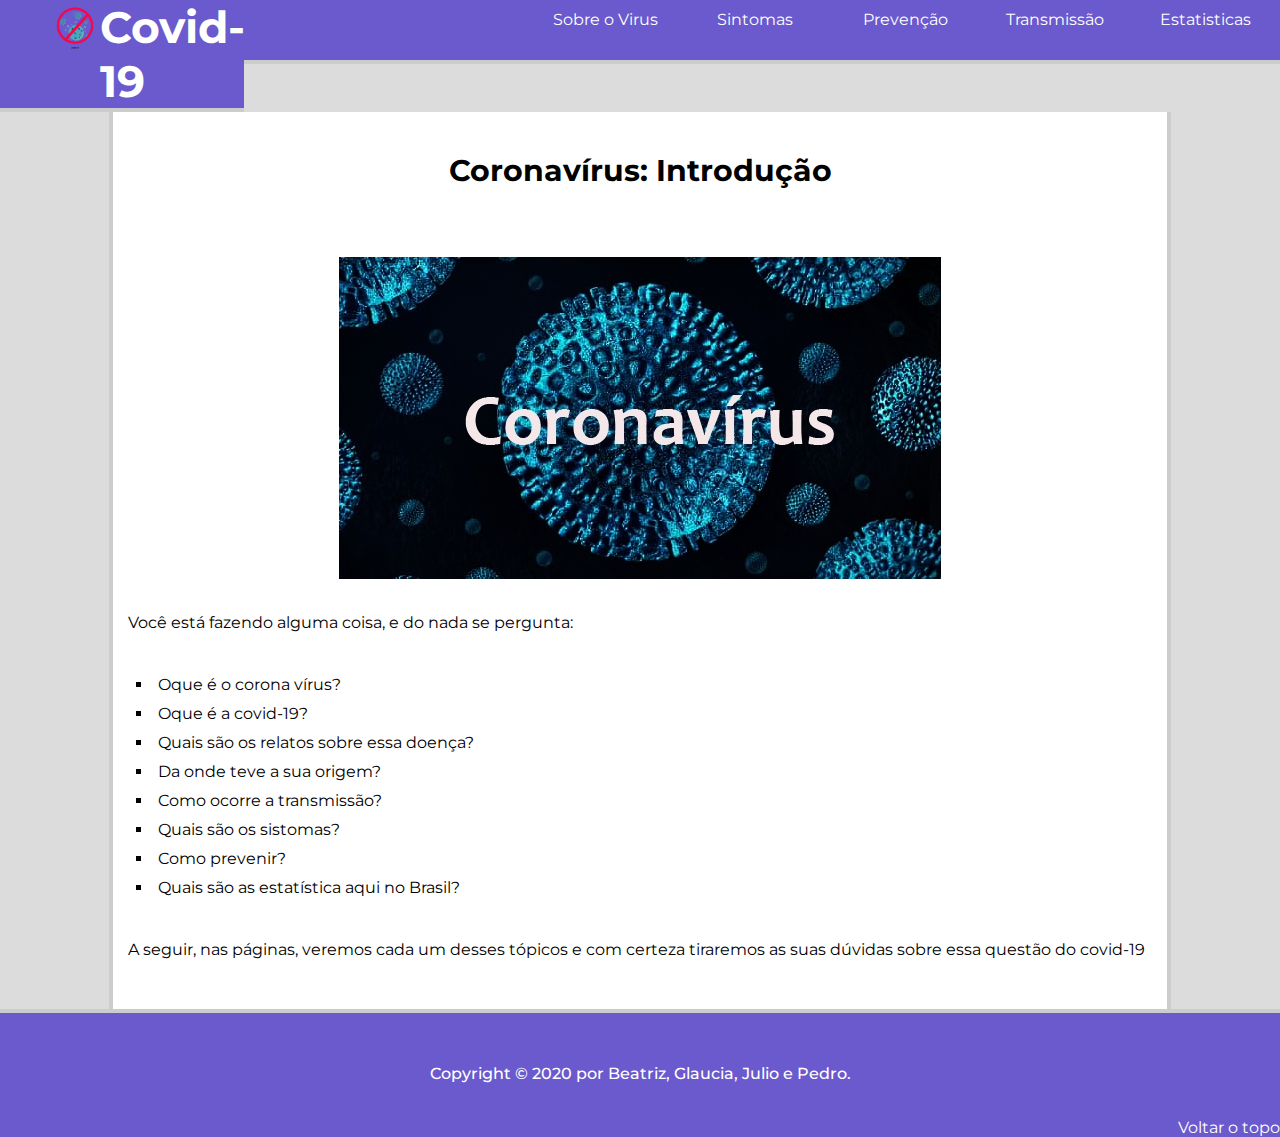
<file: templates/index.html>
<!DOCTYPE html>
    <html lang="pt-br">
    <head>
        <meta charset="UTF-8">
        <meta name="viewport" content="width=device-width, initial-scale=1.0">

        <link href="https://fonts.googleapis.com/css2?family=Montserrat:wght@200;300&display=swap" rel="stylesheet"> 
        <link rel="shortcut icon" href="../static/img/favicon.ico" type="image/x-icon">
        <link rel="stylesheet" href="../static/css/style.css">
        <link rel="stylesheet" href="../static/css/index.css">

        <title>Home | Covid-19</title>
    </head>
    <body>
        <div>
            <header>
                <figure>
                    <a href="index.html"><img src="../static/img/—Pngtree—cartoon ban corona virus illustration_5324392.png" alt="Covid-19" width="50px" height="50px"></a>
                </figure>
                <h1 id="top">Covid-19</h1>
            </header>
    
            <nav>
                <ul>
                    <li><a href="sobre.html">Sobre o Virus</a></li>
                    <li><a href="sinto.html">Sintomas</a></li>
                    <li><a href="preve.html">Prevenção</a></li>
                    <li><a href="trans.html">Transmissão</a></li>
                    <li><a href="estat.html">Estatisticas</a></li>
                </ul>
            </nav>
    
        </div>

        <main>
                <h1>Coronavírus: Introdução</h1>

                <br><br>

                <figure>
                    <img src="../static/img/index.jpg" alt="">
                </figure>

                <p> Você está fazendo alguma coisa, e do nada se pergunta:</p>

                <br><br>

                <ul> 
                    <li>Oque é o <a href="sobre.html">corona vírus?</a></li>
                    <li>Oque é a <a href="sobre.html">covid-19?</a></li>
                    <li>Quais são os <a href="sobre.html">relatos sobre essa doença?</a></li>
                    <li>Da onde teve a sua <a href="sobre.html">origem?</a></li>
                    <li>Como ocorre a <a href="trans.html">transmissão?</a></li>
                    <li>Quais são os <a href="sinto.html">sistomas?</a></li>
                    <li>Como <a href="preve.html">prevenir?</a></li>
                    <li>Quais são as <a href="estat.html">estatística aqui no Brasil?</a></li>
                </ul>

                <br><br>

               <p>A seguir, nas páginas, veremos cada um desses tópicos e com certeza tiraremos as suas dúvidas sobre essa questão do covid-19</p>

        </main>
        
        <footer>
            <p>Copyright &copy; 2020 por Beatriz, Glaucia, Julio e Pedro.</p> 
        </footer>
  
        <p id="volteotopo"><a href="#top">Voltar o topo</a></p>

    </body>
</html>
</file>
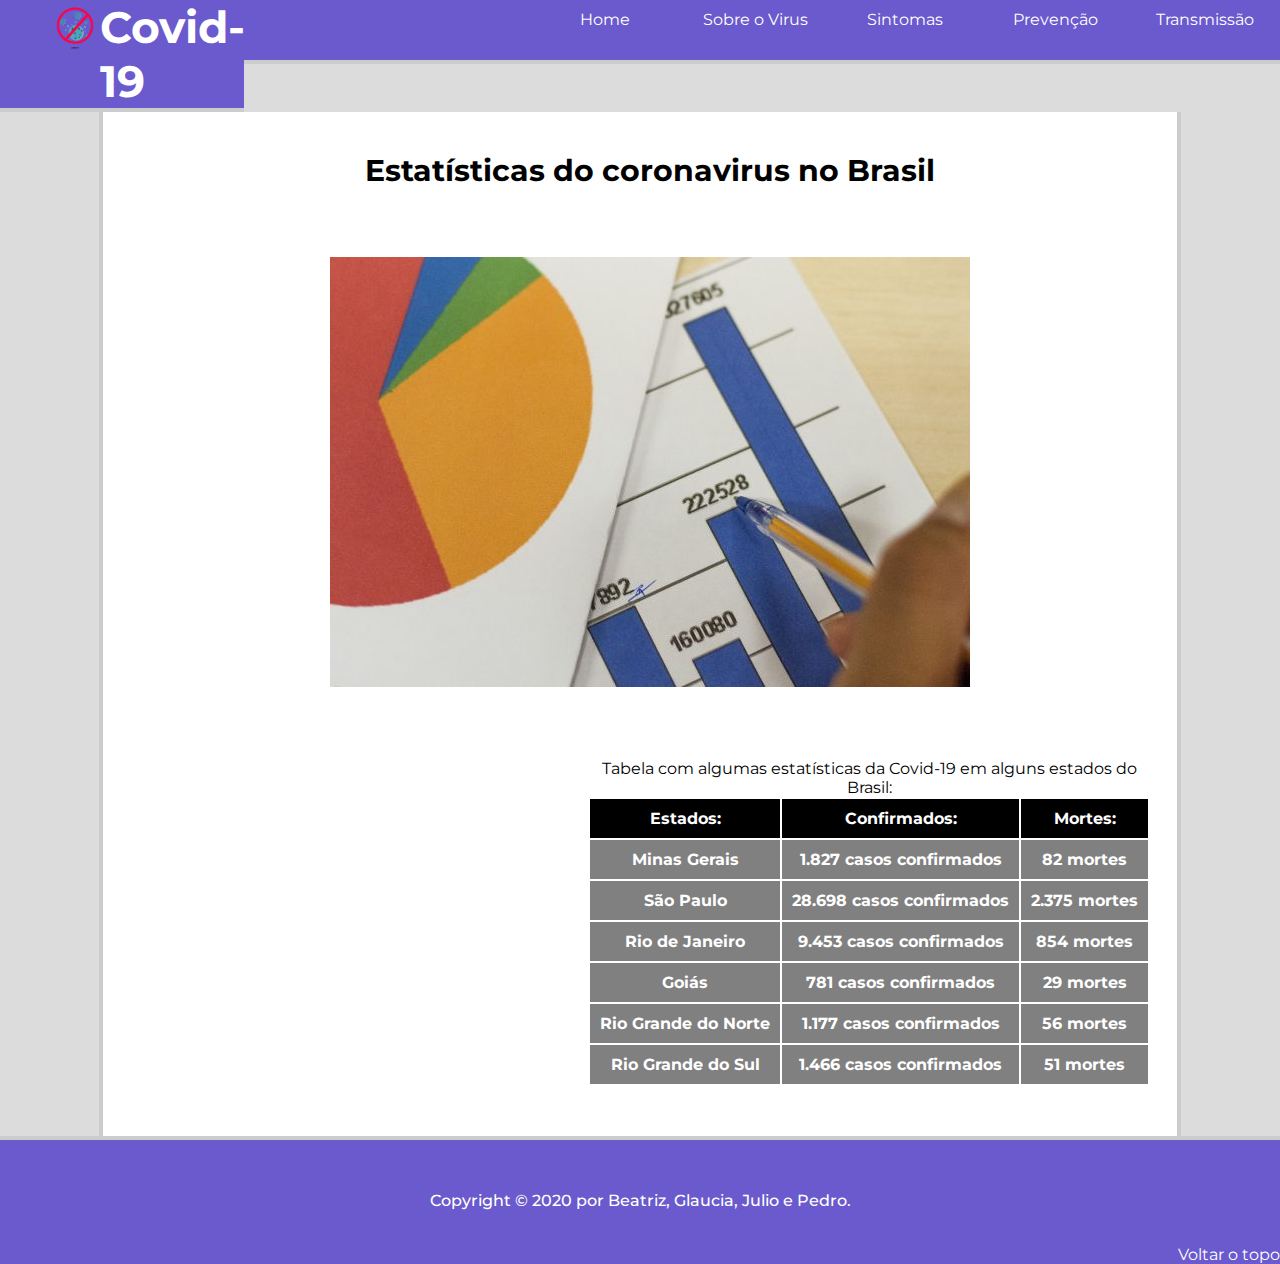
<file: templates/estat.html>
<!DOCTYPE html>
    <html lang="pt-br">
    <head>
        <meta charset="UTF-8">
        <meta name="viewport" content="width=device-width, initial-scale=1.0">

        <link href="https://fonts.googleapis.com/css2?family=Montserrat:wght@200;300&display=swap" rel="stylesheet"> 
        <link rel="shortcut icon" href="../static/img/favicon.ico" type="image/x-icon">
        <link rel="stylesheet" href="../static/css/style.css">
        <link rel="stylesheet" href="../static/css/estat.css">

        <title>Estatisticas | Covid-19</title>
    </head>
    <body>

        <div>
            <header>
                <figure>
                    <a href="index.html"><img src="../static/img/—Pngtree—cartoon ban corona virus illustration_5324392.png" alt="Covid-19" width="50px" height="50px"></a>
                </figure>
                <h1>Covid-19</h1>
            </header>
    
            <nav>
                <ul>
                    <li><a href="index.html">Home</a></li>
                    <li><a href="sobre.html">Sobre o Virus</a></li>
                    <li><a href="sinto.html">Sintomas</a></li>
                    <li><a href="preve.html">Prevenção</a></li>
                    <li><a href="trans.html">Transmissão</a></li>
                </ul>
            </nav>
    
        </div>

        <main>
            
                <h1>Estatísticas do coronavirus no Brasil</h1>
 
                <br><br>
 
                <figure>
                   <img src="../static/img/estatistica-e1563377495747.jpg" alt="imagem" height="430" width="640px">
                </figure>
 
                <br><br>
                    
                <article>
                    <table>

                        <caption>Tabela com algumas estatísticas da Covid-19 em alguns estados do Brasil:</caption>
    
                        <thead>
                           <tr>
                               <th>Estados:</th>
                               <th>Confirmados:</th>
                               <th>Mortes:</th>
                            </tr>
                        </thead>
      
      
                          <tbody>
      
                              <tr>
                                  <th>Minas Gerais</th>
                                  <th>1.827 casos confirmados</th>
                                  <th> 82 mortes</th>
                              </tr>
      
      
                              <tr>
                                  <th>São Paulo</th>
                                  <th>28.698 casos confirmados</th>
                                  <th> 2.375 mortes</th>
                              </tr>
      
                              <tr>
                                  <th>Rio de Janeiro</th>
                                  <th> 9.453 casos confirmados</th>
                                  <th>854 mortes</th>
                              </tr>
                                  
      
                              <tr>
                                  <th>Goiás</th>
                                  <th>781 casos confirmados</th>
                                  <th>29 mortes</th>
                              </tr>
      
                              <tr>
                                  <th> Rio Grande do Norte</th>
                                  <th>1.177 casos confirmados</th>
                                  <th>56 mortes</th>
                              </tr>
                                  
      
                              <tr>
                                  <th> Rio Grande do Sul</th>
                                  <th>1.466 casos confirmados</th>
                                  <th>51 mortes</th>
                              </tr>
                          </tbody>
                      </table>
                </article>

        </main>

        <footer>
            <p>Copyright &copy; 2020 por Beatriz, Glaucia, Julio e Pedro.</p>
        </footer>

        <p id="volteotopo"><a href="#top">Voltar o topo</a></p>

    </body>
</html>
</file>
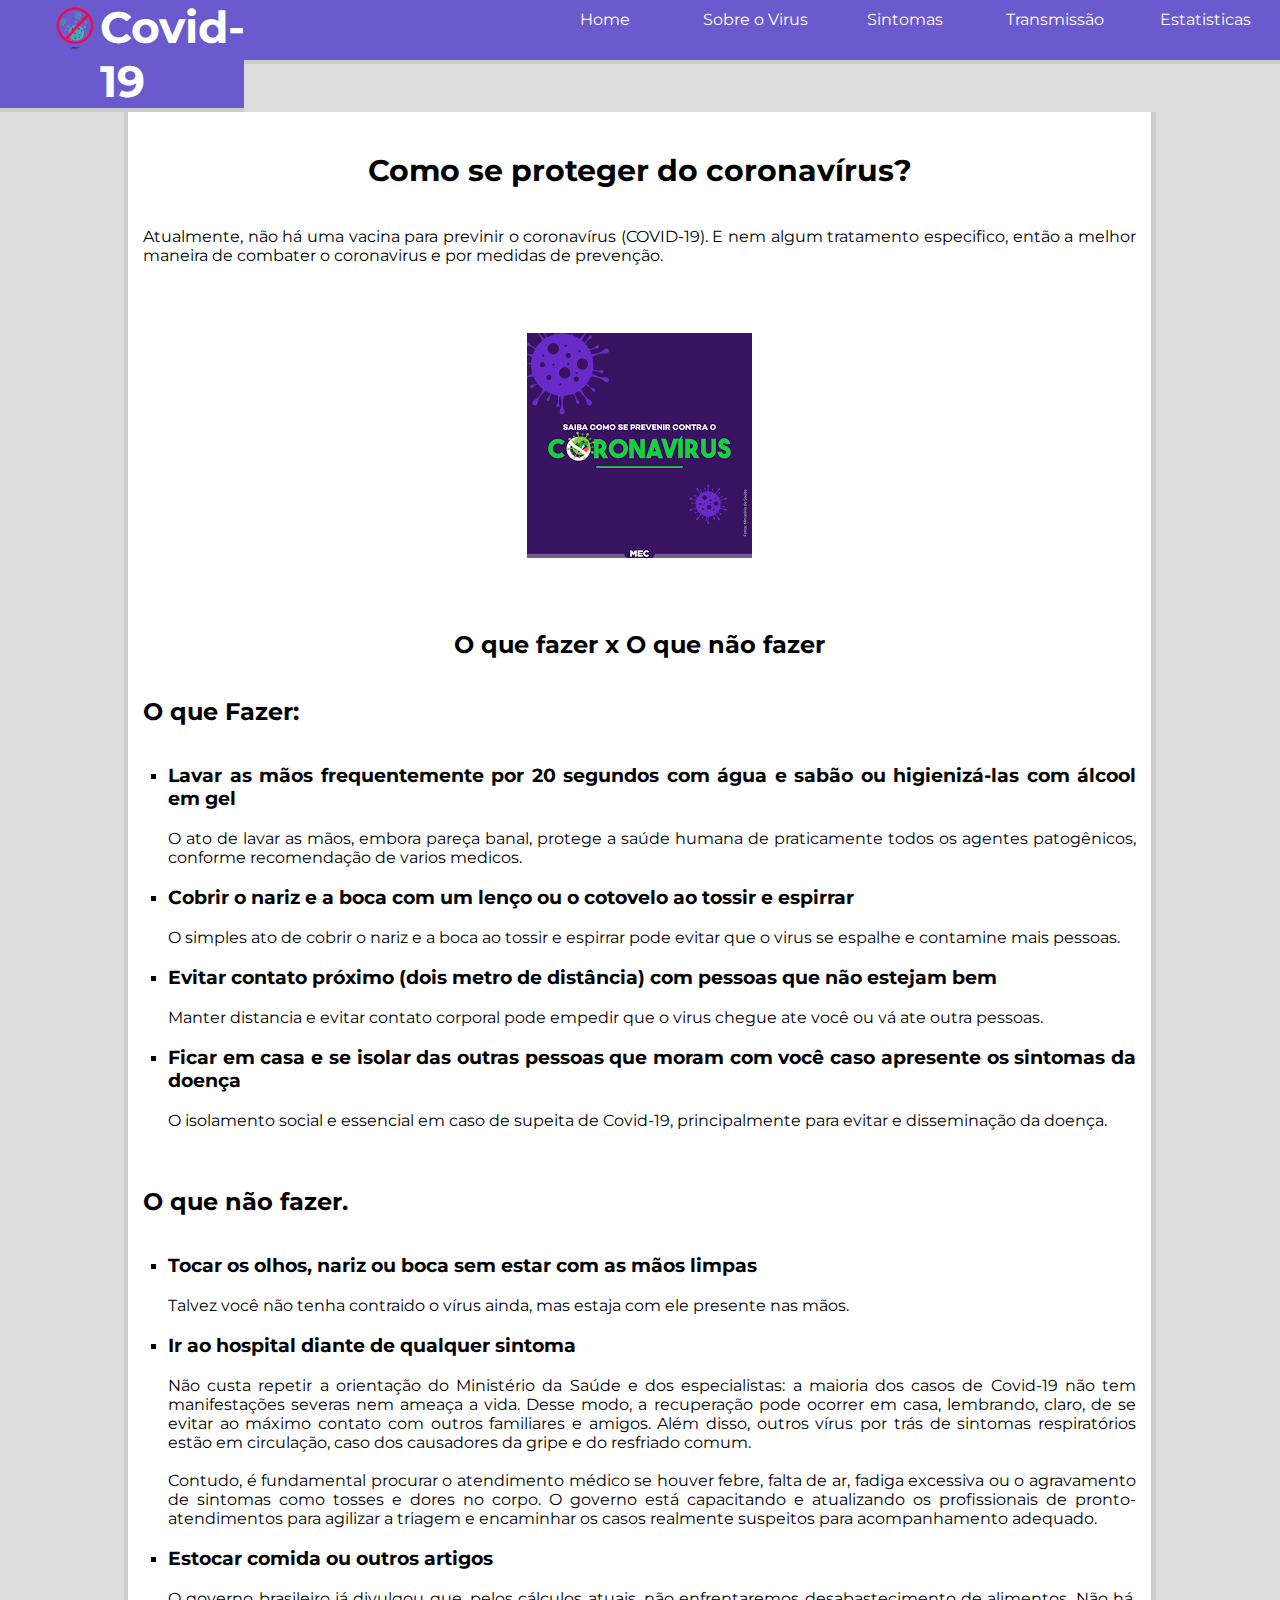
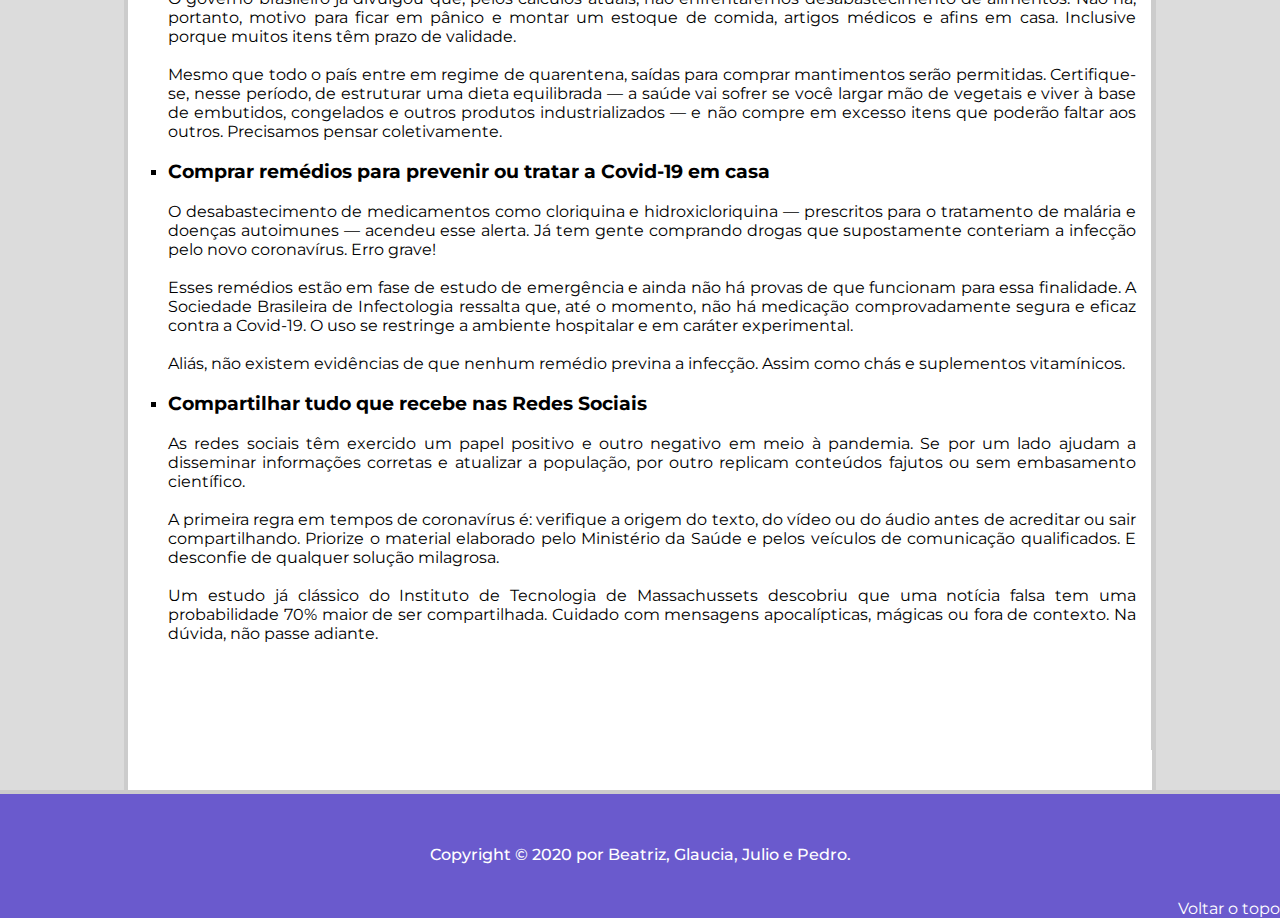
<file: templates/preve.html>
<!DOCTYPE html>
    <html lang="pt-br">
    <head>
        <meta charset="UTF-8">
        <meta name="viewport" content="width=device-width, initial-scale=1.0">

        <link href="https://fonts.googleapis.com/css2?family=Montserrat:wght@200;300&display=swap" rel="stylesheet"> 
        <link rel="shortcut icon" href="../static/img/favicon.ico" type="image/x-icon">
        <link rel="stylesheet" href="../static/css/style.css">
        <link rel="stylesheet" href="../static/css/preve.css">

        <title>Prevenção | Covid-19</title>
    </head>
    <body>

        <div>
            <header>
                <figure>
                    <a href="index.html"><img src="../static/img/—Pngtree—cartoon ban corona virus illustration_5324392.png" alt="Covid-19" width="50px" height="50px"></a>
                </figure>
                <h1>Covid-19</h1>
            </header>
    
            <nav>
                <ul>
                    <li><a href="index.html">Home</a></li>
                    <li><a href="sobre.html">Sobre o Virus</a></li>
                    <li><a href="sinto.html">Sintomas</a></li>
                    <li><a href="trans.html">Transmissão</a></li>
                    <li><a href="estat.html">Estatisticas</a></li>
                </ul>
            </nav>
        </div>

        <main>
            <section>

                <h1>Como se proteger do coronavírus?</h1>

                <br><br>

                <p>Atualmente, não há uma vacina para previnir o coronavírus (COVID-19). E nem algum tratamento especifico, então a melhor maneira de combater o coronavirus e por medidas de prevenção.</p>

                <br><br>
 
               
                <figure>
                    <img src="../static/img/preve.png" alt="imagem">
                </figure>
                  

                <br><br>

                <h2 style="text-align: center;"> <a href="#ofazer">O que fazer</a> x <a href="#onaofazer">O que não fazer</a></h2>

                <br><br>

                <h2 id="ofazer">O que Fazer:</h2>

                <br><br>

                <ul>
                    <li><h3>Lavar as mãos frequentemente por 20 segundos com água e sabão ou higienizá-las com álcool em gel</h3></li>


                    <br>
                    <p>
                        O ato de lavar as mãos, embora pareça banal, protege a saúde humana de praticamente todos os agentes patogênicos, conforme recomendação de varios medicos.
                    </p>
                    <br>

                    <li><h3>Cobrir o nariz e a boca com um lenço ou o cotovelo ao tossir e espirrar</h3></li>


                    <br>
                    <p>
                        O simples ato de cobrir o nariz e a boca ao tossir e espirrar pode evitar que o virus se espalhe e contamine mais pessoas.
                    </p>
                    <br>

                    <li><h3>Evitar contato próximo (dois metro de distância) com pessoas que não estejam bem</h3></li>


                    <br>
                    <p>
                        Manter distancia e evitar contato corporal pode empedir que o virus chegue ate você ou vá ate outra pessoas.
                    </p>
                    <br>

                    <li><h3>Ficar em casa e se isolar das outras pessoas que moram com você caso apresente os sintomas da doença</h3></li>


                    <br>
                    <p>
                        O isolamento social e essencial em caso de supeita de Covid-19, principalmente para evitar e disseminação da doença.
                    </p>
                    <br>

                </ul>

                <br><br>

                <h2 id="onaofazer">O que não fazer.</h2>

                <br><br>

                <ul>
                    <li><h3>Tocar os olhos, nariz ou boca sem estar com as mãos limpas</h3></li>

                    <br>
                    <p>
                        Talvez você não tenha contraido o vírus ainda, mas estaja com ele presente nas mãos.
                    </p>
                    <br>

                    <li><h3>Ir ao hospital diante de qualquer sintoma</h3></li>

                    <br>
                    <p>
                        Não custa repetir a orientação do Ministério da Saúde e dos especialistas: a maioria dos casos de Covid-19 não tem manifestações severas nem ameaça a vida. Desse modo, a recuperação pode ocorrer em casa, lembrando, claro, de se evitar ao máximo contato com outros familiares e amigos. Além disso, outros vírus por trás de sintomas respiratórios estão em circulação, caso dos causadores da gripe e do resfriado comum.
                        <br><br>
                        Contudo, é fundamental procurar o atendimento médico se houver febre, falta de ar, fadiga excessiva ou o agravamento de sintomas como tosses e dores no corpo. O governo está capacitando e atualizando os profissionais de pronto-atendimentos para agilizar a triagem e encaminhar os casos realmente suspeitos para acompanhamento adequado.
                    </p>
                    <br>

                    <li><h3>Estocar comida ou outros artigos</h3></li>

                    <br>
                    <p>
                        O governo brasileiro já divulgou que, pelos cálculos atuais, não enfrentaremos desabastecimento de alimentos. Não há, portanto, motivo para ficar em pânico e montar um estoque de comida, artigos médicos e afins em casa. Inclusive porque muitos itens têm prazo de validade.
                        <br><br>
                        Mesmo que todo o país entre em regime de quarentena, saídas para comprar mantimentos serão permitidas. Certifique-se, nesse período, de estruturar uma dieta equilibrada — a saúde vai sofrer se você largar mão de vegetais e viver à base de embutidos, congelados e outros produtos industrializados — e não compre em excesso itens que poderão faltar aos outros. Precisamos pensar coletivamente.
                    </p>
                    <br>

                    <li><h3>Comprar remédios para prevenir ou tratar a Covid-19 em casa</h3></li>

                    <br>
                    <p>
                        O desabastecimento de medicamentos como cloriquina e hidroxicloriquina — prescritos para o tratamento de malária e doenças autoimunes — acendeu esse alerta. Já tem gente comprando drogas que supostamente conteriam a infecção pelo novo coronavírus. Erro grave!
                        <br><br>
                        Esses remédios estão em fase de estudo de emergência e ainda não há provas de que funcionam para essa finalidade. A Sociedade Brasileira de Infectologia ressalta que, até o momento, não há medicação comprovadamente segura e eficaz contra a Covid-19. O uso se restringe a ambiente hospitalar e em caráter experimental.
                        <br><br>
                        Aliás, não existem evidências de que nenhum remédio previna a infecção. Assim como chás e suplementos vitamínicos.
                    </p>
                    <br>

                    <li><h3>Compartilhar tudo que recebe nas Redes Sociais</h3></li>

                    <br>
                    <p>
                        As redes sociais têm exercido um papel positivo e outro negativo em meio à pandemia. Se por um lado ajudam a disseminar informações corretas e atualizar a população, por outro replicam conteúdos fajutos ou sem embasamento científico.
                        <br><br>
                        A primeira regra em tempos de coronavírus é: verifique a origem do texto, do vídeo ou do áudio antes de acreditar ou sair compartilhando. Priorize o material elaborado pelo Ministério da Saúde e pelos veículos de comunicação qualificados. E desconfie de qualquer solução milagrosa.
                        <br><br>
                        Um estudo já clássico do Instituto de Tecnologia de Massachussets descobriu que uma notícia falsa tem uma probabilidade 70% maior de ser compartilhada. Cuidado com mensagens apocalípticas, mágicas ou fora de contexto. Na dúvida, não passe adiante.
                    </p>
                    <br>

                </ul>

                <br><br>

            </section>
        </main>

        <footer>
            <p>Copyright &copy; 2020 por Beatriz, Glaucia, Julio e Pedro.</p>
        </footer>

        <p id="volteotopo"><a href="#top">Voltar o topo</a></p>

    </body>
</html>
</file>
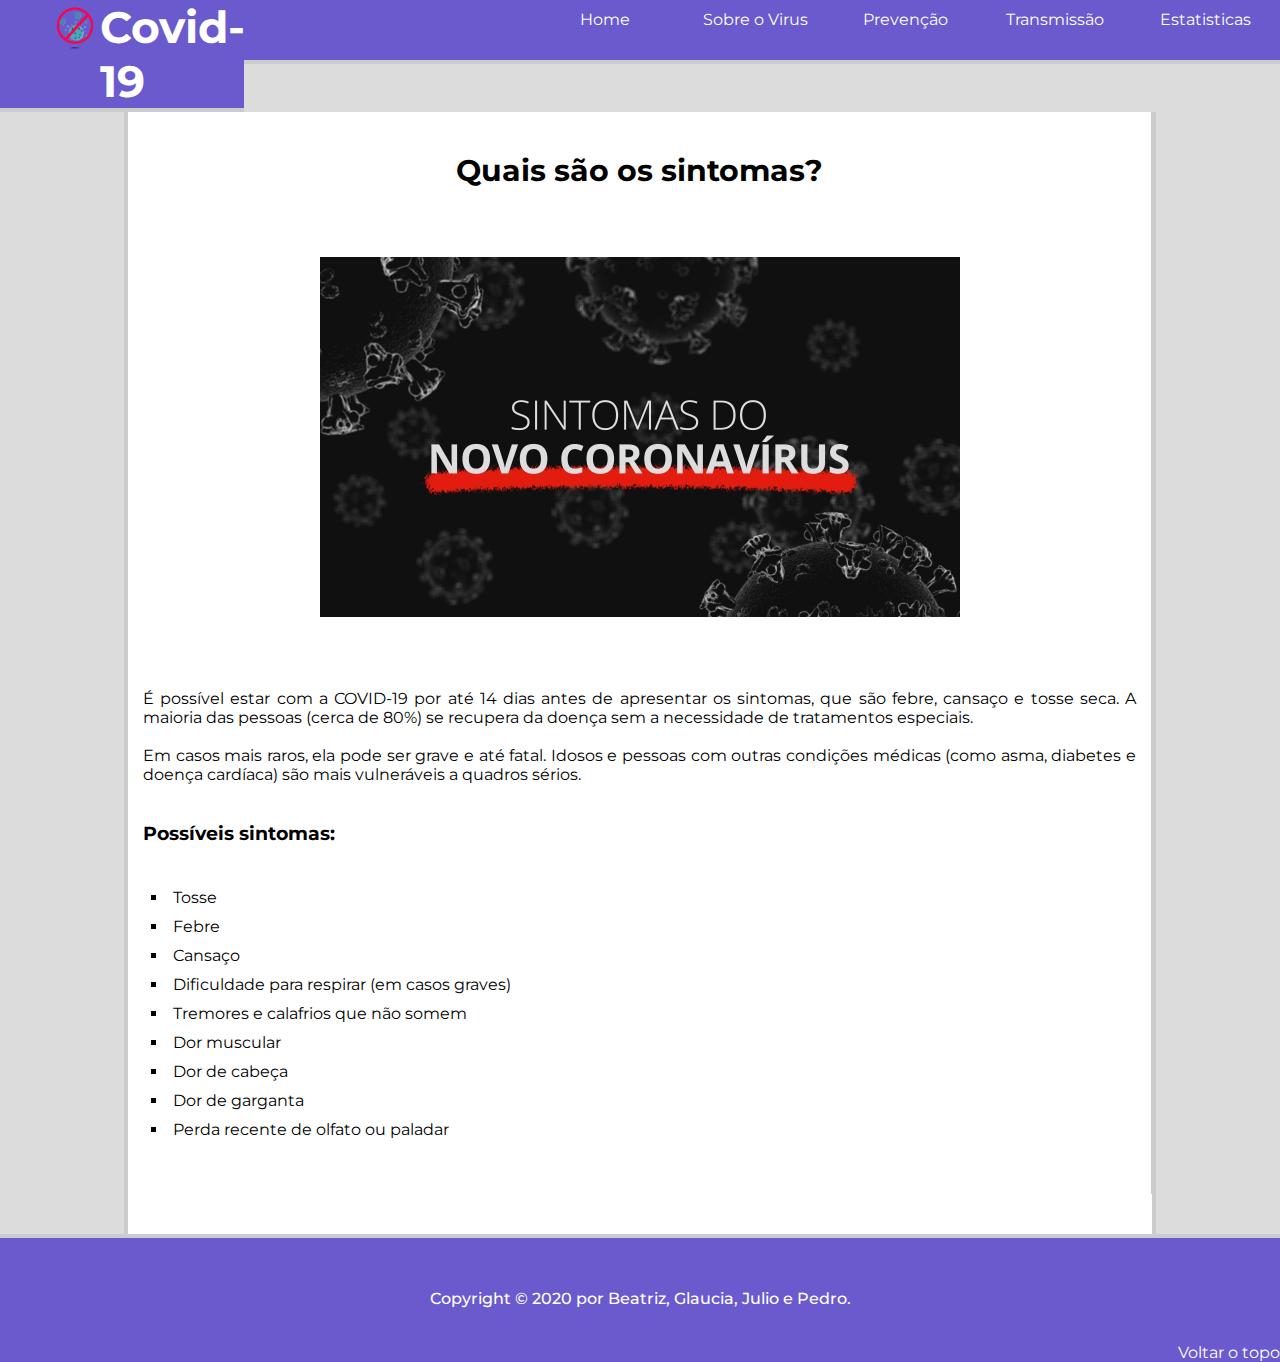
<file: templates/sinto.html>
<!DOCTYPE html>
    <html lang="pt-br">
    <head>
        <meta charset="UTF-8">
        <meta name="viewport" content="width=device-width, initial-scale=1.0">

        <link href="https://fonts.googleapis.com/css2?family=Montserrat:wght@200;300&display=swap" rel="stylesheet"> 
        <link rel="shortcut icon" href="../static/img/favicon.ico" type="image/x-icon">
        <link rel="stylesheet" href="../static/css/style.css">
        <link rel="stylesheet" href="../static/css/sinto.css">

        <title>Sintomas | Covid-19</title>
    </head>
    <body>

        <div>
            <header>
                <figure>
                    <a href="index.html"><img src="../static/img/—Pngtree—cartoon ban corona virus illustration_5324392.png" alt="Covid-19" width="50px" height="50px"></a>
                </figure>
                <h1>Covid-19</h1>
            </header>
    
            <nav>
                <ul>
                    <li><a href="index.html">Home</a></li>
                    <li><a href="sobre.html">Sobre o Virus</a></li>
                    <li><a href="preve.html">Prevenção</a></li>
                    <li><a href="trans.html">Transmissão</a></li>
                    <li><a href="estat.html">Estatisticas</a></li>
                </ul>
            </nav>
        </div>

        <main>
            <section>
                <h1 style="text-align: center;">Quais são os sintomas?</h1>

                <br><br>

                <figure>
                    <img src="../static/img/sintomas.jpg" alt="" width="640" height="360">
                </figure>

                <br><br>

                <p>
                    É possível estar com a COVID-19 por até 14 dias antes de apresentar os sintomas, que são febre, cansaço e tosse seca. A maioria das pessoas (cerca de 80%) se recupera da doença sem a necessidade de tratamentos especiais.
                    <br><br>
                    Em casos mais raros, ela pode ser grave e até fatal. Idosos e pessoas com outras condições médicas (como asma, diabetes e doença cardíaca) são mais vulneráveis a quadros sérios.
                </p>

                <br><br>

                <h3>Possíveis sintomas:</h3>

                <br><br>

                <ul>
                    <li>Tosse</li>
                    <li>Febre</li>
                    <li>Cansaço</li>
                    <li>Dificuldade para respirar (em casos graves)</li>
                    <li>Tremores e calafrios que não somem</li>
                    <li>Dor muscular</li>
                    <li>Dor de cabeça</li>
                    <li>Dor de garganta</li>
                    <li>Perda recente de olfato ou paladar</li>
                </ul>

            </section>

        </main>

        <footer>
            <p>Copyright &copy; 2020 por Beatriz, Glaucia, Julio e Pedro.</p>
        </footer>

        <p id="volteotopo"><a href="#top">Voltar o topo</a></p>

    </body>
</html>
</file>
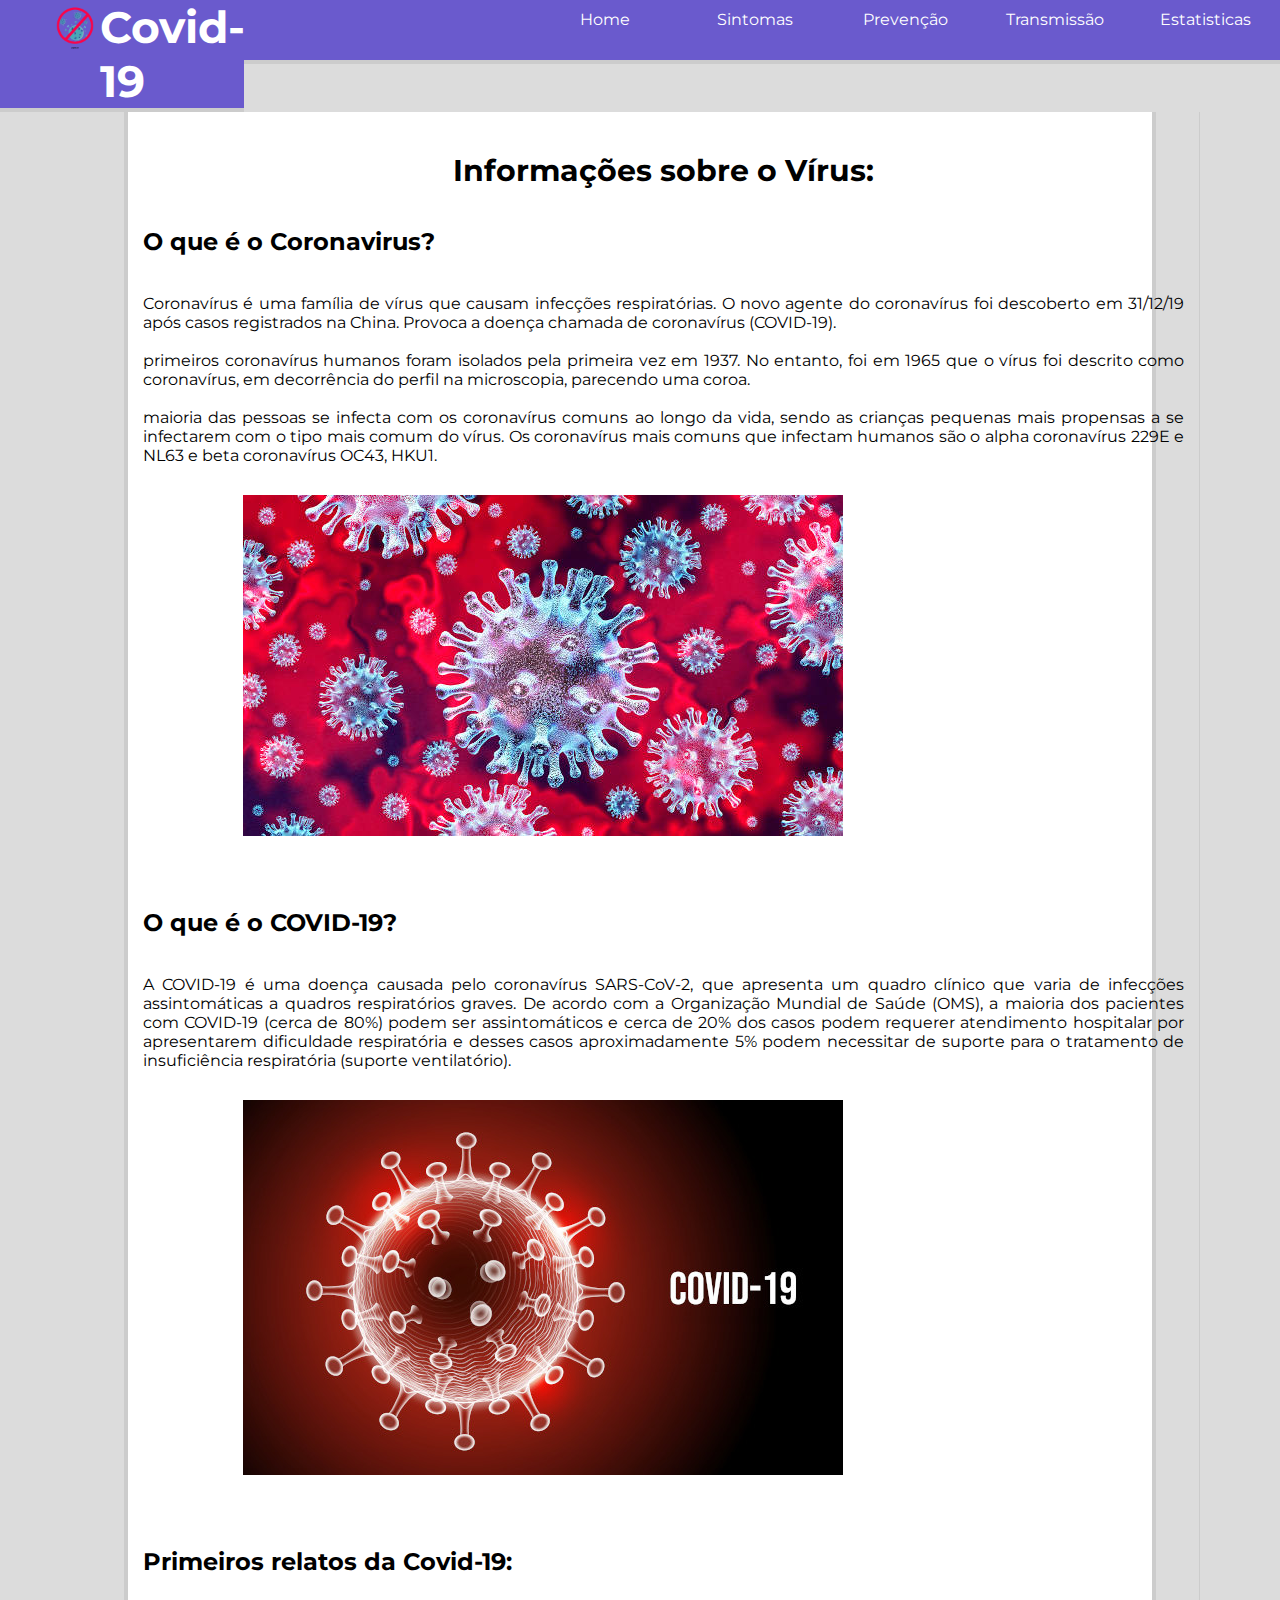
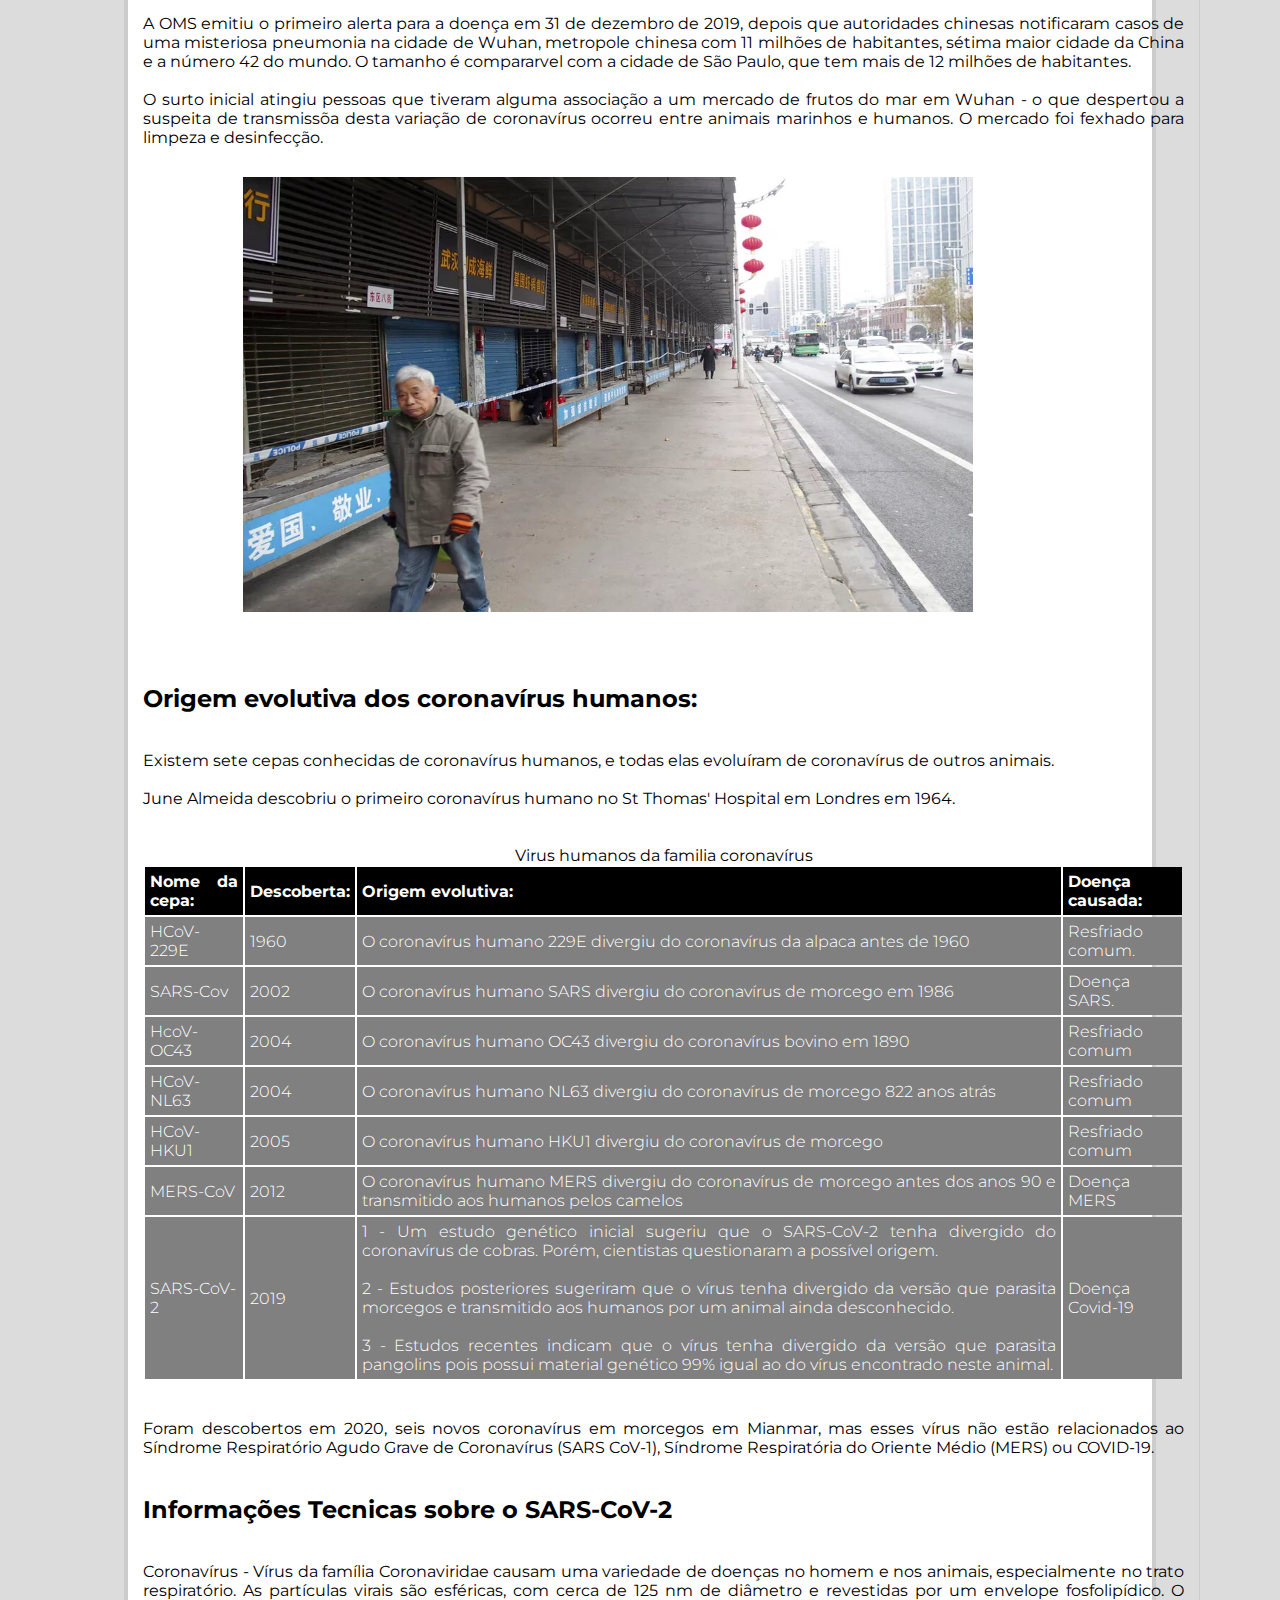
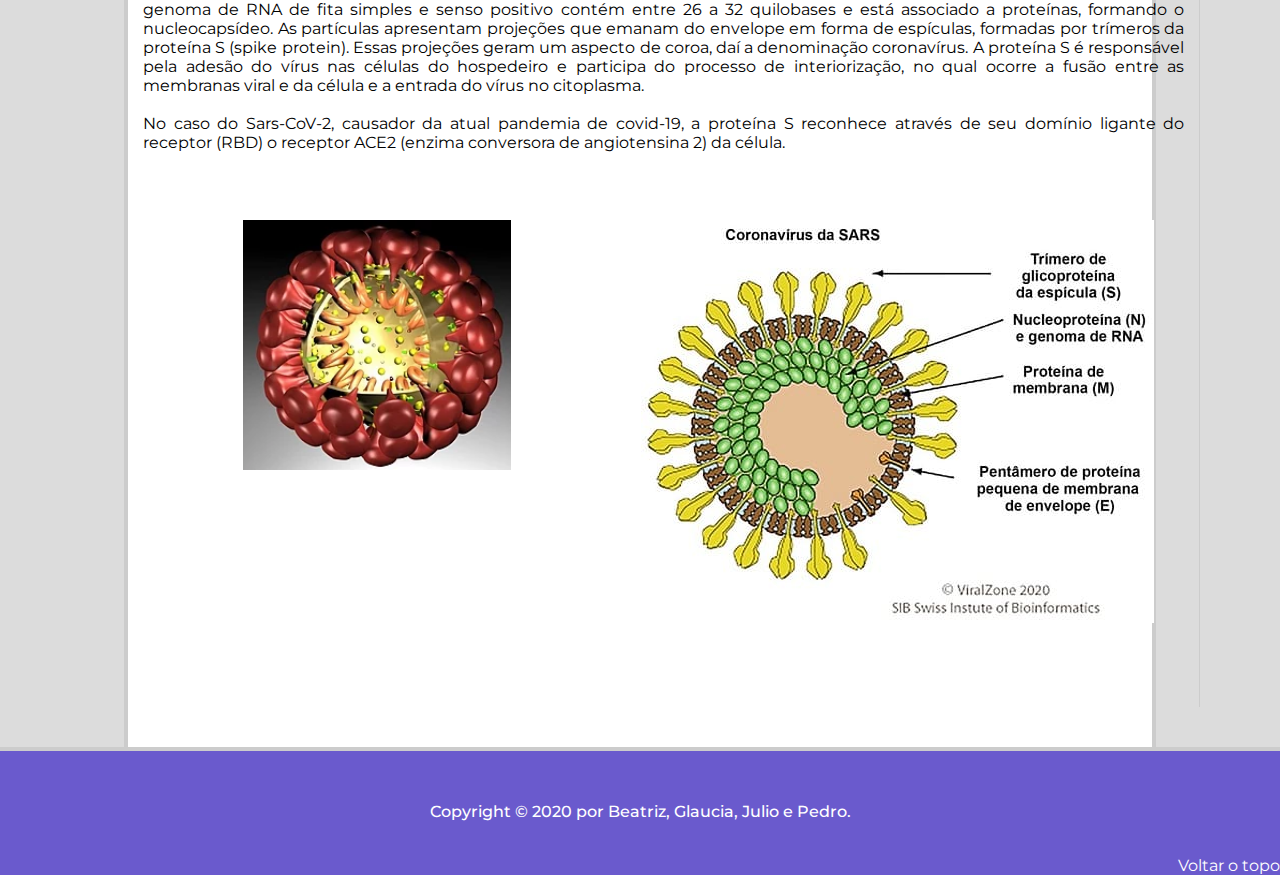
<file: templates/sobre.html>
<!DOCTYPE html>
    <html lang="pt-br">
    <head>
        <meta charset="UTF-8">
        <meta name="viewport" content="width=device-width, initial-scale=1.0">

        <link href="https://fonts.googleapis.com/css2?family=Montserrat:wght@200;300&display=swap" rel="stylesheet">  
        <link rel="shortcut icon" href="../static/img/favicon.ico" type="image/x-icon">
        <link rel="stylesheet" href="../static/css/style.css">
        <link rel="stylesheet" href="../static/css/sobre.css">

        <title>Sobre o Virus | Covid-19</title>
    </head>
    <body>

        <div>
            <header>
                <figure>
                    <a href="index.html"><img src="../static/img/—Pngtree—cartoon ban corona virus illustration_5324392.png" alt="Covid-19" width="50px" height="50px"></a>
                </figure>
                <h1 id="top">Covid-19</h1>
            </header>
    
            <nav>
                <ul>
                    <li><a href="index.html">Home</a></li>
                    <li><a href="sinto.html">Sintomas</a></li>
                    <li><a href="preve.html">Prevenção</a></li>
                    <li><a href="trans.html">Transmissão</a></li>
                    <li><a href="estat.html">Estatisticas</a></li>
                </ul>
            </nav>
        </div>

        <main>

            <section>
                <h1 style="text-align: center;">Informações sobre o Vírus:</h1> <br><br>

                <h2 id="oquecorona">O que é o Coronavirus?</h2>

                <br><br>
                <p>
                    Coronavírus é uma família de vírus que causam infecções respiratórias. O novo agente do coronavírus foi descoberto em 31/12/19 após casos registrados na China. Provoca a doença chamada de coronavírus (COVID-19).

                    <br><br> primeiros coronavírus humanos foram isolados pela primeira vez em 1937. No entanto, foi em 1965 que o vírus foi descrito como coronavírus, em decorrência do perfil na microscopia, parecendo uma coroa.
                    
                    <br><br> maioria das pessoas se infecta com os coronavírus comuns ao longo da vida, sendo as crianças pequenas mais propensas a se infectarem com o tipo mais comum do vírus. Os coronavírus mais comuns que infectam humanos são o alpha coronavírus 229E e NL63 e beta coronavírus OC43, HKU1.
                </p>

                <figure>
                    <img src="../static/img/coronavirusbe.jpg" alt="">
                </figure>
                    <br><br>
                <h2 id="oquecovid-19">O que é o COVID-19?</h2>
                <br><br>
                <p>
                    A COVID-19 é uma doença causada pelo coronavírus SARS-CoV-2, que apresenta um quadro clínico que varia de infecções assintomáticas a quadros respiratórios graves. De acordo com a Organização Mundial de Saúde (OMS), a maioria dos pacientes com COVID-19 (cerca de 80%) podem ser assintomáticos e cerca de 20% dos casos podem requerer atendimento hospitalar por apresentarem dificuldade respiratória e desses casos aproximadamente 5% podem necessitar de suporte para o tratamento de insuficiência respiratória (suporte ventilatório).
                </p>

                <figure>
                    <img src="../static/img/covid-19.jpg" alt="">
                </figure>
                <br><br>

                <h2 id="primere">Primeiros relatos da Covid-19:</h2>
                <br><br>
                <p>
                    A OMS emitiu o primeiro alerta para a doença em 31 de dezembro de 2019, depois que autoridades chinesas notificaram casos de uma misteriosa pneumonia na cidade de Wuhan,
                    metropole chinesa com 11 milhões de habitantes, sétima maior cidade da China e a número 42 do mundo. O tamanho é compararvel com a cidade de São Paulo, que tem mais de 12 milhões de habitantes.

                    <br><br>
                    O surto inicial atingiu pessoas que tiveram alguma associação a um mercado de frutos do mar em Wuhan - o que despertou a suspeita de transmissõa desta variação de coronavírus ocorreu entre animais marinhos e humanos. 
                    O mercado foi fexhado para limpeza e desinfecção.
                </p>

                <figure>
                    <img src="../static/img/ap20020123208160.jpg" alt="Mercado de animais silvestres em Wuhan" width="730px" height="435px">
                </figure>

                <br><br>

                <h2 id="historia">Origem evolutiva dos coronavírus humanos:</h2>
                <br><br>
                <p>
                    Existem sete cepas conhecidas de coronavírus humanos, e todas elas evoluíram de coronavírus de outros animais. <br><br>

                    June Almeida descobriu o primeiro coronavírus humano no St Thomas' Hospital em Londres em 1964.
                </p>

                <br><br>

                <table>

                    <caption>Virus humanos da familia coronavírus</caption>

                    <thead>
                        <tr>
                            <th>Nome da cepa:</th>
                            <th>Descoberta:</th>
                            <th>Origem evolutiva:</th>
                            <th>Doença causada:</th>
                        </tr>
                    </thead>

                    <tbody>

                        <tr>
                            <th>HCoV-229E</th>
                            <th>1960</th>
                            <th>O coronavírus humano 229E divergiu do coronavírus da alpaca antes de 1960</th>
                            <th>Resfriado comum. </th>
                        </tr>


                        <tr>
                            <th>SARS-Cov</th>
                            <th>2002</th>
                            <th>O coronavírus humano SARS divergiu do coronavírus de morcego em 1986</th>
                            <th>Doença SARS.</th>
                        </tr>
    
                        <tr>
                            <th>HcoV-OC43</th>
                            <th>2004</th>
                            <th>O coronavírus humano OC43 divergiu do coronavírus bovino em 1890</th>
                            <th>Resfriado comum</th>
                        </tr>
    
                        <tr>
                            <th>HCoV-NL63</th>
                            <th>2004</th>
                            <th>O coronavírus humano NL63 divergiu do coronavírus de morcego 822 anos atrás</th>
                            <th>Resfriado comum</th>
                        </tr>
    
                        <tr>
                            <th>HCoV-HKU1</th>
                            <th>2005</th>
                            <th>O coronavírus humano HKU1 divergiu do coronavírus de morcego</th>
                            <th>Resfriado comum</th>
                        </tr>
    
                        <tr>
                            <th>MERS-CoV</th>
                            <th>2012</th>
                            <th>O coronavírus humano MERS divergiu do coronavírus de morcego antes dos anos 90 e transmitido aos humanos pelos camelos</th>
                            <th>Doença MERS</th>
                        </tr>
    
                        <tr>
                            <th>SARS-CoV-2</th>
                            <th>2019</th>
                            <th>1 - Um estudo genético inicial sugeriu que o SARS-CoV-2 tenha divergido do coronavírus de cobras. Porém, cientistas questionaram a possível origem. <br><br>

                                2 - Estudos posteriores sugeriram que o vírus tenha divergido da versão que parasita morcegos e transmitido aos humanos por um animal ainda desconhecido. <br><br>
                                
                                3 - Estudos recentes indicam que o vírus tenha divergido da versão que parasita pangolins pois possui material genético 99% igual ao do vírus encontrado neste animal. </th>
                            <th>Doença Covid-19</th>
                        </tr>
                    </tbody>

                </table>


                <br><br>
                <p>
                    Foram descobertos em 2020, seis novos coronavírus em morcegos em Mianmar, mas esses vírus não estão relacionados ao Síndrome Respiratório Agudo Grave de Coronavírus (SARS CoV-1), Síndrome Respiratória do Oriente Médio (MERS) ou COVID-19.
                </p>

                <br><br>

                <h2 id="sarscov2">Informações Tecnicas sobre o SARS-CoV-2</h2>
                <br><br>
                <p>
                    Coronavírus - Vírus da família Coronaviridae causam uma variedade de doenças no homem e nos animais, especialmente no trato respiratório. As partículas virais são esféricas, com cerca de 125 nm de diâmetro e revestidas por um envelope fosfolipídico. O genoma de RNA de fita simples e senso positivo contém entre 26 a 32 quilobases e está associado a proteínas, formando o nucleocapsídeo. As partículas apresentam projeções que emanam do envelope em forma de espículas, formadas por trímeros da proteína S (spike protein). Essas projeções geram um aspecto de coroa, daí a denominação coronavírus. A proteína S é responsável pela adesão do vírus nas células do hospedeiro e participa do processo de interiorização, no qual ocorre a fusão entre as membranas viral e da célula e a entrada do vírus no citoplasma. <br><br>

                    No caso do Sars-CoV-2, causador da atual pandemia de covid-19, a proteína S reconhece através de seu domínio ligante do receptor (RBD) o receptor ACE2 (enzima conversora de angiotensina 2) da célula.
                </p>

                <br><br>

                <div>
                    <figure>
                        <img src="../static/img/250px-Vis2.jpg" alt="" height="250px">
                    </figure>
                    <figure>
                        <img src="../static/img/origem-coronavirus.jpg" alt="Estrutura de uma partícula viral de um coronavírus - imagem: ViralZone">
                    </figure>
                </div>

            </section>
        
        </main>

        <footer>
            <p>Copyright &copy; 2020 por Beatriz, Glaucia, Julio e Pedro.</p>

        </footer>

        <p id="volteotopo"><a href="#top">Voltar o topo</a></p>

    </body>
</html>
</file>
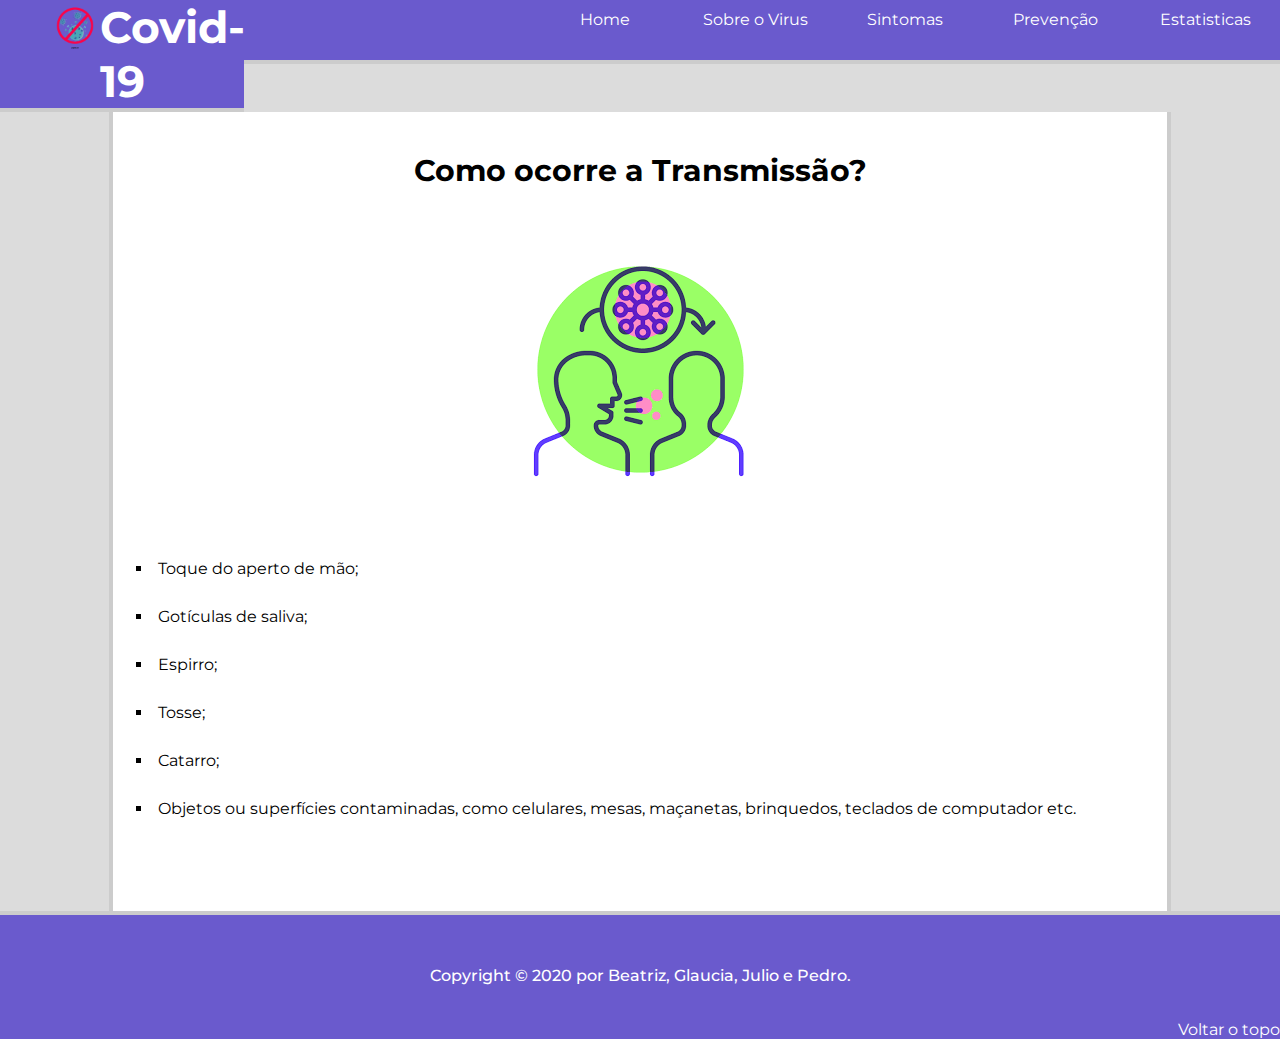
<file: templates/trans.html>
<!DOCTYPE html>
    <html lang="pt-br">
    <head>
        <meta charset="UTF-8">
        <meta name="viewport" content="width=device-width, initial-scale=1.0">

        <link href="https://fonts.googleapis.com/css2?family=Montserrat:wght@200;300&display=swap" rel="stylesheet"> 
        <link rel="shortcut icon" href="static/img/favicon.ico" type="image/x-icon">
        <link rel="stylesheet" href="../static/css/style.css">
        <link rel="stylesheet" href="../static/css/trans.css">

        <title>Transmissão | Covid-19</title>
    </head>
    <body>

        <div>
            <header>
                <figure>
                    <a href="index.html"><img src="../static/img/—Pngtree—cartoon ban corona virus illustration_5324392.png" alt="Covid-19" width="50px" height="50px"></a>
                </figure>
                <h1>Covid-19</h1>
            </header>
    
            <nav>
                <ul>
                    <li><a href="index.html">Home</a></li>
                    <li><a href="sobre.html">Sobre o Virus</a></li>
                    <li><a href="sinto.html">Sintomas</a></li>
                    <li><a href="preve.html">Prevenção</a></li>
                    <li><a href="estat.html">Estatisticas</a></li>
                </ul>
            </nav>
        </div>

        <main>
            
                <h1>Como ocorre a Transmissão?</h3>

                    <br></br>
     
                    <figure>
                      <img src="../static/img/trans.png" alt="imagem">  
                    </figure>
     
                     <br><br>
     
                     <ul>
                         <li>Toque do aperto de mão;</li>
                         <br>
                         <li>Gotículas de saliva;</li>
                         <br>
                         <li>Espirro;</li>
                         <br>
                         <li>Tosse;</li>
                         <br>
                         <li>Catarro;</li>
                         <br>
                         <li>Objetos ou superfícies contaminadas, como celulares, mesas, maçanetas, brinquedos, teclados de computador etc.</li>
     
                         <br><br>
                    </ul>
            
        </main>

        <footer>
            <p>Copyright &copy; 2020 por Beatriz, Glaucia, Julio e Pedro.</p>
        </footer>

        <p id="volteotopo"><a href="#top">Voltar o topo</a></p>

    </body>
</html>
</file>
<file: static/css/style.css>
@charset 'utf-8';

*{
    padding: 0;
    margin: 0;
    font-family: 'Montserrat', sans-serif;
}

html{
    width: 100%;
    height: 100%;
}

div{
    display: flex;
    margin-bottom: 4px solid;
}

header{
    background-color: #6A5ACD;
    color: white;
    font-family: 'Montserrat', sans-serif;
    font-size: 22px;
    font-style: normal;
    padding: 0px;
    padding-left: 50px;
    display: flex;
    border-bottom: 4px solid #ccc;
}

nav{
    width: 100%;
    height: 60px;
    background-color: #6A5ACD;
    font-family: 'Montserrat', sans-serif;
    border-bottom: 4px solid #ccc;
}

nav ul{
    list-style: none;
    position: relative;
    float: right;
}

nav ul li{
    float: left;
    width: 150px;
}

nav ul li a{
    text-decoration: none;
    color: white;
    display: block;
    padding: 10px 10px;
    text-align: center;
}

nav ul li :hover{
    color: white;
    text-decoration: underline;
    text-transform: uppercase;
}

body{
    background-color: #dcdcdc;
}

main{
    background-color: white;
    border-left: 4px solid #ccc;
    border-right: 4px solid #ccc;
    width: 80%;
    margin: 0 auto;
    display: flex;
    height: 100%;
    padding-bottom: 40px;
}

footer{
    background-color: #6A5ACD;
    height: 10vh;	
    width: 100%; 
    border-top: 4px solid #ccc;
    position: relative;
    bottom: 0px;
    display: flex;
    justify-content: center;
    align-items: center;
    color: white;
    padding-top: 15px;
}      
footer p{
    font-size: 1.0em;
    font-weight: 500;
}

#volteotopo{
    text-align: right;
    background-color: #6A5ACD;
}

#volteotopo a{
    color: white;
    text-decoration: none;
}

#volteotopo:hover{
    text-decoration: underline;
}
</file>
<file: static/css/index.css>
@charset 'utf-8';

*{
    padding: 0;
    margin: 0;
    font-family: 'Montserrat', sans-serif;
}

main{
    display: block;
    height: auto;
    justify-content: space-between;
    text-align: justify;
    padding-top: 40px;
    padding-bottom: 50px;
    padding-left: 15px;
    padding-right: 15px;
}

main h1{
    font-size: 30px;
    text-align: center;
}

main ul{
    list-style: none;
    list-style-type: square;
    padding-left: 25px;
}

main ul li a{
    text-decoration: none;
    color: black;
}

main ul li a:hover{
    text-decoration: underline;
    color: black;
}

main ul li{
    padding: 5px;
}

main figure{
    text-align: center;
}

main figure img{
    padding: 30px;
}
</file>
<file: static/css/estat.css>
@charset 'utf-8';

*{
    padding: 0;
    margin: 0;
    font-family: 'Montserrat', sans-serif;
}

main h1{
    font-size: 30px;
    text-align: center;
}

main figure{
    text-align: center;
}

main figure img{
    padding: 30px;
}

main{
    display: block;
    height: auto;
    justify-content: space-between;
    text-align: justify;
    padding-top: 40px;
    padding-bottom: 50px;
    padding-left: 35px;
    padding-right: 15px;
}

article{
    text-align: center;
}

table{
    text-align: center; 
    padding-left: 450px;
}
table caption{
    text-align: center;
    padding-left: 450px;
}

table thead th{
    background-color: black;
    color: white;
    padding-left: 20px;
    padding-right: 20px;
    padding: 10px;
}

table tbody th{
    background-color: gray;
    color:white;
    padding-left: 20px;
    padding-right: 20px;
    padding: 10px;
}
</file>
<file: static/css/preve.css>
@charset 'utf-8';

*{
    padding: 0;
    margin: 0;
    font-family: 'Montserrat', sans-serif;
    text-decoration: none;
}

main section{
    display: block;
    border-right: 1px solid #ccc;
    height: auto;
    justify-content: space-between;
    text-align: justify;
    padding-top: 40px;
    padding-bottom: 50px;
    padding-left: 15px;
    padding-right: 15px;
}

main section h1{
    font-size: 30px;
    text-align: center;
}

main section h2 a{
    color: black;
}

main section h2 a:hover{
    text-decoration: underline;
}

main section ul{
    list-style: none;
    list-style-type: square;
    padding-left: 25px;
}

main section figure{
    text-align: center;
}

main section figure img{
    padding: 30px;
}
</file>
<file: static/css/sinto.css>
@charset 'utf-8';

*{
    padding: 0;
    margin: 0;
    font-family: 'Montserrat', sans-serif;
}

main section{
    display: block;
    border-right: 1px solid #ccc;
    height: auto;
    justify-content: space-between;
    text-align: justify;
    padding-top: 40px;
    padding-bottom: 50px;
    padding-left: 15px;
    padding-right: 15px;
}

main section h1{
    font-size: 30px;
}

main section ul{
    list-style: none;
    list-style-type: square;
    padding-left: 25px;
}

main section ul li{
    padding: 5px;
}

main section figure{
    text-align: center;
}

main section figure img{
    padding: 30px;
}
</file>
<file: static/css/sobre.css>
@charset 'utf-8';

*{
    padding: 0;
    margin: 0;
    font-family: 'Montserrat', sans-serif;
}

main section{
    border-right: 1px solid #ccc;
    height: auto;
    justify-content: space-between;
    text-align: justify;
    padding-top: 40px;
    padding-bottom: 50px;
    padding-left: 15px;
    padding-right: 15px;
}

main section img{
    padding: 30px;
    padding-left: 100px;
}

main section h1{
    font-size: 30px;
}

main table thead tr th{
    padding: 5px;
    background-color: black;
    color: white;
}

main table tbody tr th{
    padding: 5px;
    font-weight: 300;
    background-color: gray;
    color: white;
}
</file>
<file: static/css/trans.css>
@charset 'utf-8';

*{
    padding: 0;
    margin: 0;
    font-family: 'Montserrat', sans-serif;
}

main{
    display: block;
    height: auto;
    justify-content: space-between;
    text-align: justify;
    padding-top: 40px;
    padding-bottom: 50px;
    padding-left: 15px;
    padding-right: 15px;
}

main ul{
    padding-left: 25px;
}

main ul li{
    padding: 5px;
    list-style-type: square;
}

main h1{
    font-size: 30px;
    text-align: center;
}

main figure{
    text-align: center;
}

main figure img{
    padding: 30px;
}
</file>
